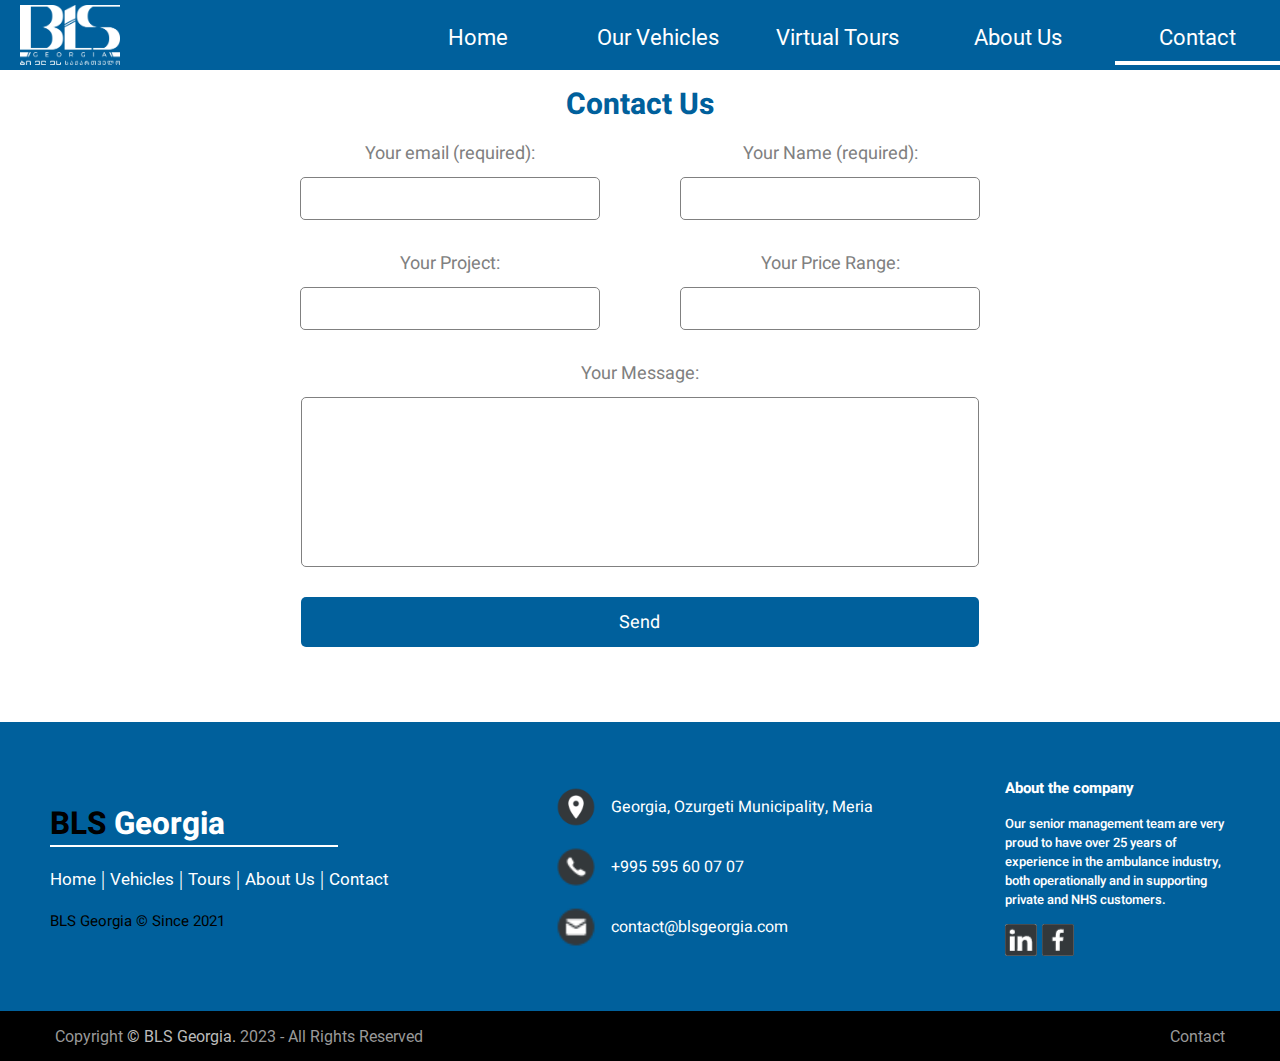
<file: contact.html>
<!DOCTYPE html>
<html lang="en">
<head>
    <meta charset="UTF-8">
    <meta name="viewport" content="width=device-width, initial-scale=1.0">
    <link rel="stylesheet" href="font_css/font.css">
    <link rel="stylesheet" href="css/globalStyles.css">
    <link rel="stylesheet" href="css/contact-us.css">
    <link rel="icon" type="image/x-icon" href="GlobalImages/BLS_Frame_Logoframeframe.jpg">
    <title>Contact Us - BLS Georgia</title>
</head>
<body>
    <div class="wrapper">
        <header class="global-header">
            <div class="global-header-content">  
                <a href="index.html" class="global-header-content-logo">
                    <img id="logo" src="GlobalImages/BLS_Frame_Logo_White.png" alt="CompanyLogo"> 
                </a>
                <div class="global-header-content-nav">
                    <nav>
                        <ul id="navList">
                            <li class="header-list">
                                <a href="index.html">
                                    Home
                                </a>
                            </li>
                            <li class="header-list">
                                <a href="our-vehicles.html">
                                    Our Vehicles
                                </a>
                            </li>
                            <li class="header-list">
                                <a href="virtual-tours.html">
                                    Virtual Tours
                                </a>
                            </li>
                            <li class="header-list">
                                <a href="about-us.html">
                                    About Us
                                </a>
                            </li>
                            <li class="header-list"> 
                                <a href="contact.html">
                                    Contact
                                </a>
                            </li>
                        </ul>
                    </nav>
                </div>
                <div class="global-header-burger-bars">
                    <div class="global-header-burger">
                        <span class="bar"></span>
                        <span class="bar"></span>
                        <span class="bar"></span>
                    </div>
                </div>
                <div class="global-header-burger-nav">
                    <div class="global-header-burger-nav-content">
                        <a href="index.html" class="burger-nav-links">
                            Home
                        </a>
                        <a href="our-vehicles.html" class="burger-nav-links">
                            Our Vehicles
                        </a>
                        <a href="virtual-tours.html" class="burger-nav-links">
                            Virtual Tours
                        </a>
                        <a href="about-us.html" class="burger-nav-links">
                            About Us
                        </a>
                        <a href="contact.html" class="burger-nav-links">
                            Contact
                        </a>
                    </div>
                </div>
            </div>
        </header>
        <section class="contact-us">
            <div class="contact-us-title">
                <h2>Contact Us</h2>
            </div>
            <form  novalidate class="contact-us-box" action="https://formspree.io/f/xleybgjb" method="post" id="form">
                <div class="contact-us-box-info">
                    <label for="email" id="emailLabel">
                        Your email (required):
                    </label>
                    <div class="input-element">
                        <input type="email" name="email" id="email">
                    </div>
                </div>
                <div class="contact-us-box-info">
                    <label for="name" id="nameLabel">
                        Your Name (required):
                    </label>
                    <div class="input-element">
                        <input name="name" id="name"></input>
                    </div>
                </div>
                <div class="contact-us-box-info">
                    <label for="project">
                        Your Project:
                    </label>
                    <div class="input-element">
                        <input name="project" id="project"></input>
                    </div>
                </div>
                <div class="contact-us-box-info">
                    <label for="price">
                        Your Price Range:
                    </label>
                    <div class="input-element">
                        <input name="price" id="price"></input>
                    </div>
                </div>
                <div class="textarea-box">
                    <label for="message">
                        Your Message:
                    </label>
                    <div class="textarea-element">
                        <textarea name="message" id="message"></textarea>
                    </div>
                </div>
                <div class="submit-button">
                    <button type="submit">Send</button>
                </div>
            </form>
        </section>
    </div>
    <footer class="global-footer"> 
        <div class="global-footer-content">
            <div class="global-footer-content-upper-side">
                <div class="upper-side-content">
                    <div class="upper-side-left-side">
                        <div class="upper-side-left-side-content">
                            <div class="upper-side-logo-text">
                                <h2>
                                    BLS <span>Georgia</span>
                                </h2>
                            </div>
                            <div class="upper-side-left-side-list">
                                <ul>
                                    <li>
                                        <a href="index.html">
                                            Home
                                        </a>
                                    </li>
                                    <li>
                                        <a href="our-vehicles.html">
                                            Vehicles
                                        </a>
                                    </li>
                                    <li>
                                        <a href="virtual-tours.html">
                                            Tours
                                        </a>
                                    </li>
                                    <li>
                                        <a href="about-us.html">
                                            About Us
                                        </a>
                                    </li>
                                    <li>
                                        <a href="contact.html">
                                            Contact
                                        </a>
                                    </li>
                                </ul>
                            </div>
                            <div class="upper-side-left-side-company">
                                <p>
                                    BLS Georgia &copy Since 2021
                                </p>
                            </div>
                        </div>
                    </div>
                    <div class="upper-side-center">
                        <div class="upper-side-center-content">
                            <div class="upper-side-center-list">
                                <div class="upper-side-center-list-img">
                                    <img src="GlobalImages/icons8-location-50.png" alt="location png">
                                </div>
                                <div class="upper-side-center-list-content">
                                    <a href="https://goo.gl/maps/ozHvGYY6ZRe63yau6" target="_blank">
                                        Georgia, Ozurgeti Municipality, Meria
                                    </a>
                                </div>
                            </div>
                            <div class="upper-side-center-list">
                                <div class="upper-side-center-list-img">
                                    <img src="GlobalImages/icons8-phone-30.png" alt="telephone png">
                                </div>
                                <div class="upper-side-center-list-content">
                                    <a href="callto:+99555555555">
                                        +995 595 60 07 07
                                    </a>
                                </div>
                            </div>
                            <div class="upper-side-center-list">
                                <div class="upper-side-center-list-img">
                                    <img src="GlobalImages/icons8-mail-24.png" alt="envelope png">
                                </div>
                                <div class="upper-side-center-list-content">
                                    <a href="mailto:contact@blsgeorgia.com">
                                        contact@blsgeorgia.com
                                    </a>
                                </div>
                            </div>
                        </div>
                    </div>
                    <div class="upper-side-right">
                        <div class="upper-side-right-content">
                            <div class="upper-side-right-title">
                                About the company
                            </div>
                            <div class="upper-side-right-paragraph">
                                <p>
                                    Our senior management team are very proud to have over 25 years of experience in the ambulance industry, both operationally and in supporting private and NHS customers.                             
                                </p>
                            </div>
                            <div class="upper-side-right-contact">
                                <ul>
                                    <li>
                                        <a  target="_blank">
                                            <div class="img-box">
                                                <img src="GlobalImages/black-linkedin-logo-15915.png" alt="black linkedin">
                                            </div>
                                        </a>    
                                    </li>
                                    <li>
                                        <a  target="_blank">
                                            <div class="img-box">
                                                <img src="GlobalImages/facebook-5213.png" alt="black facebook">
                                            </div>
                                        </a>
                                    </li>
                                </ul>
                            </div>
                        </div>
                    </div>   
                </div>
            </div>
            <div class="global-footer-content-bottom-side">
                <div class="bottom-side-content">
                    <div class="bottom-side-left-side">
                        <p>
                            Copyright <a href="contact.html" class="footer-link"><span class="footer-link">&copy; BLS Georgia.</span> </a> 2023 - All Rights Reserved
                        </p>
                    </div>
                    <div class="bottom-side-right-side">
                        <ul>
                            <li>
                                <a href="contact.html" class="footer-link">
                                    Contact
                                </a>
                            </li>
                        </ul>
                    </div>
                </div>
            </div>
        </div>
    </footer>
    <script src="js/header.js"></script>
    <script src="js/contact.js"></script>
</body>
</html>
</file>
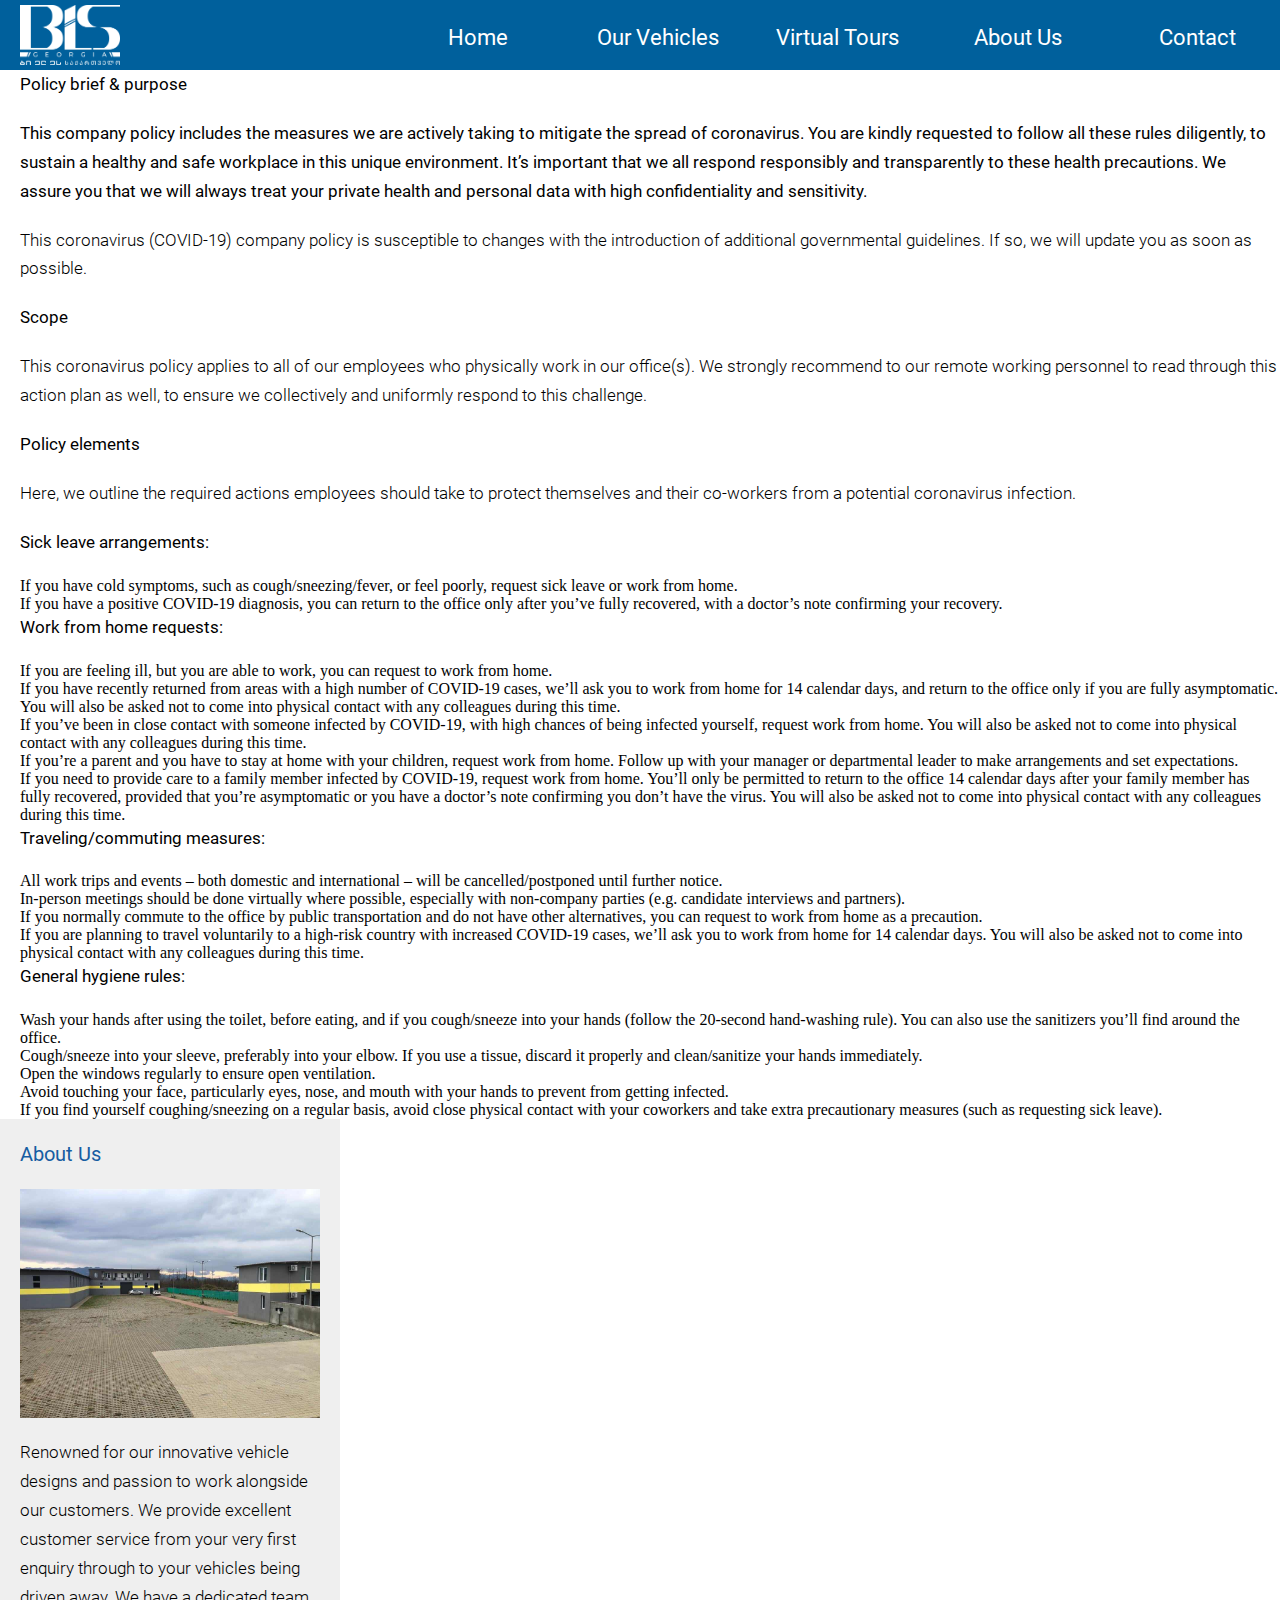
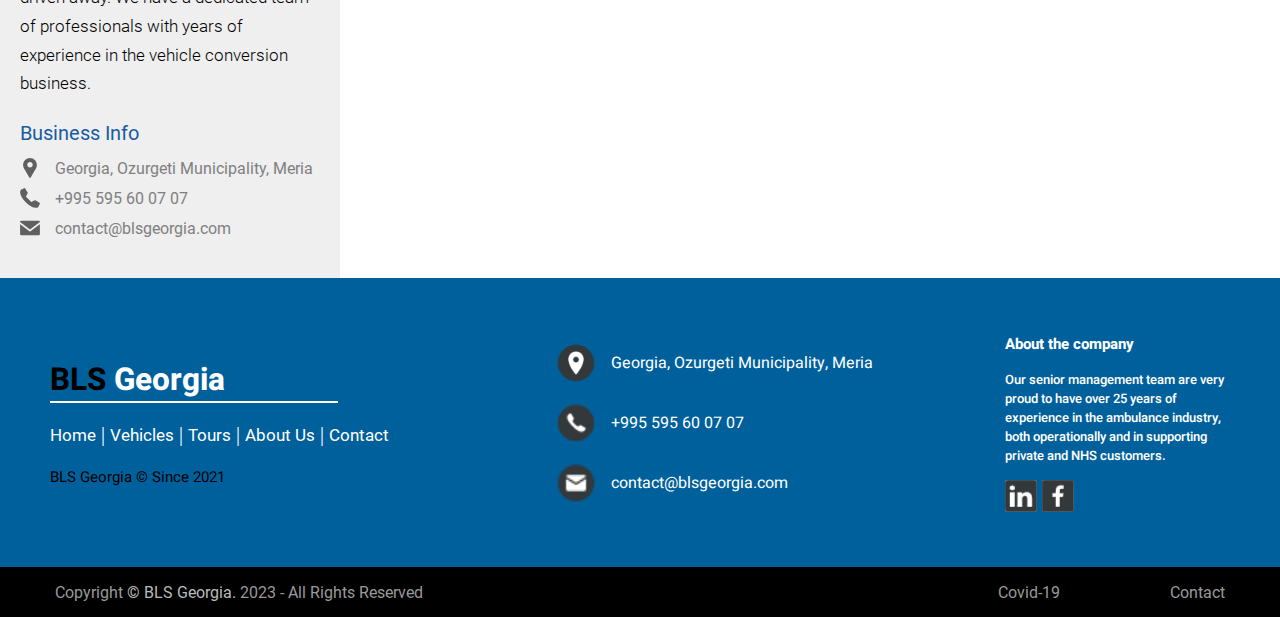
<file: covid-19.html>
<!DOCTYPE html>
<html lang="en">
<head>
    <meta charset="UTF-8">
    <meta name="viewport" content="width=device-width, initial-scale=1.0">
    <link rel="stylesheet" href="css/globalStyles.css">
    <link rel="stylesheet" href="font_css/font.css">
    <link rel="icon" type="image/x-icon" href="GlobalImages/BLS_Frame_Logoframeframe.jpg">
    <title>Covid 19 Policy - BLS Georgia</title>
</head>
<body>
    <div class="wrapper">
        <header class="global-header">
            <div class="global-header-content">  
                <a href="index.html" class="global-header-content-logo">
                    <img id="logo" src="GlobalImages/BLS_Frame_Logo_White.png" alt="CompanyLogo"> 
                </a>
                <div class="global-header-content-nav">
                    <nav>
                        <ul id="navList">
                            <li class="header-list">
                                <a href="index.html">
                                    Home
                                </a>
                            </li>
                            <li class="header-list">
                                <a href="our-vehicles.html">
                                    Our Vehicles
                                </a>
                            </li>
                            <li class="header-list">
                                <a href="virtual-tours.html">
                                    Virtual Tours
                                </a>
                            </li>
                            <li class="header-list">
                                <a href="about-us.html">
                                    About Us
                                </a>
                            </li>
                            <li class="header-list"> 
                                <a href="contact.html">
                                    Contact
                                </a>
                            </li>
                        </ul>
                    </nav>
                </div>
                <div class="global-header-burger-bars">
                    <div class="global-header-burger">
                        <span class="bar"></span>
                        <span class="bar"></span>
                        <span class="bar"></span>
                    </div>
                </div>
                <div class="global-header-burger-nav">
                    <div class="global-header-burger-nav-content">
                        <a href="index.html" class="burger-nav-links">
                            Home
                        </a>
                        <a href="our-vehicles.html" class="burger-nav-links">
                            Our Vehicles
                        </a>
                        <a href="virtual-tours.html" class="burger-nav-links">
                            Virtual Tours
                        </a>
                        <a href="about-us.html" class="burger-nav-links">
                            About Us
                        </a>
                        <a href="contact.html" class="burger-nav-links">
                            Contact
                        </a>
                    </div>
                </div>
            </div>
        </header>
        <section class="global-transport">
            <div class="global-transport-content">
                <div class="global-transport-content-left">
                    <div class="page-title">
                        <h2>Covid 19 Company Policy</h2>
                    </div>
                    <div class="global-paragraphs">
                        <div class="global-transport-paragraph">
                            <p><b class="global-bold-text">Policy brief & purpose</b></p>
                        </div>
                        <div class="global-transport-paragraph">
                            <p><b class="global-bold-text">This company policy includes the measures we are actively taking to mitigate the spread of coronavirus. You are kindly requested to follow all these rules diligently, to sustain a healthy and safe workplace in this unique environment. It’s important that we all respond responsibly and transparently to these health precautions. We assure you that we will always treat your private health and personal data with high confidentiality and sensitivity.</b></p>
                        </div>
                        <div class="global-transport-paragraph">
                            <p>This coronavirus (COVID-19) company policy is susceptible to changes with the introduction of additional governmental guidelines. If so, we will update you as soon as possible.</p>
                        </div>
                        <div class="global-transport-paragraph">
                            <p><b class="global-bold-text">Scope</b></p>
                        </div>
                        <div class="global-transport-paragraph">
                            <p>This coronavirus policy applies to all of our employees who physically work in our office(s). We strongly recommend to our remote working personnel to read through this action plan as well, to ensure we collectively and uniformly respond to this challenge.</p>
                        </div>
                        <div class="global-transport-paragraph">
                            <p><b class="global-bold-text">Policy elements</b></p>
                        </div>
                        <div class="global-transport-paragraph">
                            <p>Here, we outline the required actions employees should take to protect themselves and their co-workers from a potential coronavirus infection.</p>
                        </div>
                        <div class="global-transport-paragraph">
                            <p><b class="global-bold-text">Sick leave arrangements:</b></p>
                        </div>
                    </div>
                    <div class="global-ambulance-ul-box">
                        <ul class="global-ambulance-ul">
                            <li>If you have cold symptoms, such as cough/sneezing/fever, or feel poorly, request sick leave or work from home.</li>
                            <li>If you have a positive COVID-19 diagnosis, you can return to the office only after you’ve fully recovered, with a doctor’s note confirming your recovery.</li>
                        </ul>
                    </div>
                    <div class="global-transport-paragraph">
                        <p><b class="global-bold-text">Work from home requests:</b></p>
                    </div>
                    <div class="global-ambulance-ul-box">
                        <ul class="global-ambulance-ul">
                            <li>If you are feeling ill, but you are able to work, you can request to work from home.</li>
                            <li>If you have recently returned from areas with a high number of COVID-19 cases, we’ll ask you to work from home for 14 calendar days, and return to the office only if you are fully asymptomatic. You will also be asked not to come into physical contact with any colleagues during this time.</li>
                            <li>If you’ve been in close contact with someone infected by COVID-19, with high chances of being infected yourself, request work from home. You will also be asked not to come into physical contact with any colleagues during this time.</li>
                            <li>If you’re a parent and you have to stay at home with your children, request work from home. Follow up with your manager or departmental leader to make arrangements and set expectations.</li>
                            <li>If you need to provide care to a family member infected by COVID-19, request work from home. You’ll only be permitted to return to the office 14 calendar days after your family member has fully recovered, provided that you’re asymptomatic or you have a doctor’s note confirming you don’t have the virus. You will also be asked not to come into physical contact with any colleagues during this time.</li>
                        </ul>
                    </div>
                    <div class="global-transport-paragraph">
                        <p><b class="global-bold-text">Traveling/commuting measures:</b></p>
                    </div>
                    <div class="global-ambulance-ul-box">
                        <ul class="global-ambulance-ul">
                            <li>All work trips and events – both domestic and international – will be cancelled/postponed until further notice.</li>
                            <li>In-person meetings should be done virtually where possible, especially with non-company parties (e.g. candidate interviews and partners).</li>
                            <li>If you normally commute to the office by public transportation and do not have other alternatives, you can request to work from home as a precaution.</li>
                            <li>If you are planning to travel voluntarily to a high-risk country with increased COVID-19 cases, we’ll ask you to work from home for 14 calendar days. You will also be asked not to come into physical contact with any colleagues during this time.</li>
                        </ul>
                    </div>
                    <div class="global-transport-paragraph">
                        <p><b class="global-bold-text">General hygiene rules:</b></p>
                    </div>
                    <div class="global-ambulance-ul-box">
                        <ul class="global-ambulance-ul">
                            <li>Wash your hands after using the toilet, before eating, and if you cough/sneeze into your hands (follow the 20-second hand-washing rule). You can also use the sanitizers you’ll find around the office.</li>
                            <li>Cough/sneeze into your sleeve, preferably into your elbow. If you use a tissue, discard it properly and clean/sanitize your hands immediately.</li>
                            <li>Open the windows regularly to ensure open ventilation.</li>
                            <li>Avoid touching your face, particularly eyes, nose, and mouth with your hands to prevent from getting infected.</li>
                            <li>If you find yourself coughing/sneezing on a regular basis, avoid close physical contact with your coworkers and take extra precautionary measures (such as requesting sick leave).</li>
                        </ul>
                    </div>
                </div>
                <div class="global-about-us">
                    <div class="global-about-us-content">
                        <div class="global-about-us-text">
                            <div class="global-about-us-title">
                                <h3>About Us</h3>
                            </div>
                            <div class="logo-image-container">
                                <img src="GlobalImages\about-us-factory.jpg" alt="factory">
                            </div>
                            <div class="global-about-us-paragraph">
                                <p>Renowned for our innovative vehicle designs and passion to work alongside our customers. We provide excellent customer service from your very first enquiry through to your vehicles being driven away. We have a dedicated team of professionals with years of experience in the vehicle conversion business.</p>
                            </div>
                        </div>
                        <div class="business-info-container">
                            <div class="global-about-us-title">
                                <h3>Business Info</h3>
                            </div>
                            <div class="global-about-us-info">
                                <div class="contact-information">
                                    <div class="address-pin">
                                        <img src="AboutUsImages/location-pin.svg" alt="location-pin">
                                    </div>
                                    <div class="contact-link">
                                        <a href="https://goo.gl/maps/ozHvGYY6ZRe63yau6" target="_blank"><p>Georgia, Ozurgeti Municipality, Meria</p></a>
                                    </div>
                                </div>
                                <div class="contact-information">
                                    <div class="address-pin">
                                        <img src="AboutUsImages/phone.svg" alt="phone">
                                    </div>
                                    <div class="contact-link">
                                        <a href="callto:+995 595 60 07 07">+995 595 60 07 07</a>
                                    </div>
                                </div>
                                <div class="contact-information">
                                    <div class="address-pin">
                                        <img src="AboutUsImages/mail.svg" alt="mail">
                                    </div>
                                    <div class="contact-link">
                                        <a href="mailto:contact@blsgeorgia.com">contact@blsgeorgia.com</a>
                                    </div>
                                </div>
                            </div>
                        </div>
                    </div>
                </div>
            </div>
        </section>
        <footer class="global-footer"> 
            <div class="global-footer-content">
                <div class="global-footer-content-upper-side">
                    <div class="upper-side-content">
                        <div class="upper-side-left-side">
                            <div class="upper-side-left-side-content">
                                <div class="upper-side-logo-text">
                                    <h2>
                                        BLS <span>Georgia</span>
                                    </h2>
                                </div>
                                <div class="upper-side-left-side-list">
                                    <ul>
                                        <li>
                                            <a href="index.html">
                                                Home
                                            </a>
                                        </li>
                                        <li>
                                            <a href="our-vehicles.html">
                                                Vehicles
                                            </a>
                                        </li>
                                        <li>
                                            <a href="virtual-tours.html">
                                                Tours
                                            </a>
                                        </li>
                                        <li>
                                            <a href="about-us.html">
                                                About Us
                                            </a>
                                        </li>
                                        <li>
                                            <a href="contact.html">
                                                Contact
                                            </a>
                                        </li>
                                    </ul>
                                </div>
                                <div class="upper-side-left-side-company">
                                    <p>
                                        BLS Georgia &copy Since 2021
                                    </p>
                                </div>
                            </div>
                        </div>
                        <div class="upper-side-center">
                            <div class="upper-side-center-content">
                                <div class="upper-side-center-list">
                                    <div class="upper-side-center-list-img">
                                        <img src="GlobalImages/icons8-location-50.png" alt="location png">
                                    </div>
                                    <div class="upper-side-center-list-content">
                                        <a href="https://goo.gl/maps/ozHvGYY6ZRe63yau6" target="_blank">
                                            Georgia, Ozurgeti Municipality, Meria
                                        </a>
                                    </div>
                                </div>
                                <div class="upper-side-center-list">
                                    <div class="upper-side-center-list-img">
                                        <img src="GlobalImages/icons8-phone-30.png" alt="telephone png">
                                    </div>
                                    <div class="upper-side-center-list-content">
                                        <a href="callto:+99555555555">
                                            +995 595 60 07 07
                                        </a>
                                    </div>
                                </div>
                                <div class="upper-side-center-list">
                                    <div class="upper-side-center-list-img">
                                        <img src="GlobalImages/icons8-mail-24.png" alt="envelope png">
                                    </div>
                                    <div class="upper-side-center-list-content">
                                        <a href="mailto:contact@blsgeorgia.com">
                                            contact@blsgeorgia.com
                                        </a>
                                    </div>
                                </div>
                            </div>
                        </div>
                        <div class="upper-side-right">
                            <div class="upper-side-right-content">
                                <div class="upper-side-right-title">
                                    About the company
                                </div>
                                <div class="upper-side-right-paragraph">
                                    <p>
                                        Our senior management team are very proud to have over 25 years of experience in the ambulance industry, both operationally and in supporting private and NHS customers.                             
                                    </p>
                                </div>
                                <div class="upper-side-right-contact">
                                    <ul>
                                        <li>
                                            <a  target="_blank">
                                                <div class="img-box">
                                                    <img src="GlobalImages/black-linkedin-logo-15915.png" alt="black linkedin">
                                                </div>
                                            </a>    
                                        </li>
                                        <li>
                                            <a  target="_blank">
                                                <div class="img-box">
                                                    <img src="GlobalImages/facebook-5213.png" alt="black facebook">
                                                </div>
                                            </a>
                                        </li>
                                    </ul>
                                </div>
                            </div>
                        </div>   
                    </div>
                </div>
                <div class="global-footer-content-bottom-side">
                    <div class="bottom-side-content">
                        <div class="bottom-side-left-side">
                            <p>
                                Copyright <a href="contact.html" class="footer-link"><span class="footer-link">&copy; BLS Georgia.</span> </a> 2023 - All Rights Reserved
                            </p>
                        </div>
                        <div class="bottom-side-right-side">
                            <ul>
                                <li>
                                    <a href="covid-19.html" class="footer-link" target="_blank">
                                        Covid-19
                                    </a>
                                </li>
                                
                                        
                                    </a>
                                </li>
                                <li>
                                    <a  class="footer-link" target="_blank"> 
                                        
                                    </a>
                                </li>
                                <li>
                                    <a href="contact.html" class="footer-link" target="_blank">
                                        Contact
                                    </a>
                                </li>
                            </ul>
                        </div>
                    </div>
                </div>
            </div>
        </footer>
    </div>
    <script src="js/header.js"></script>
</body>
</html>
</file>
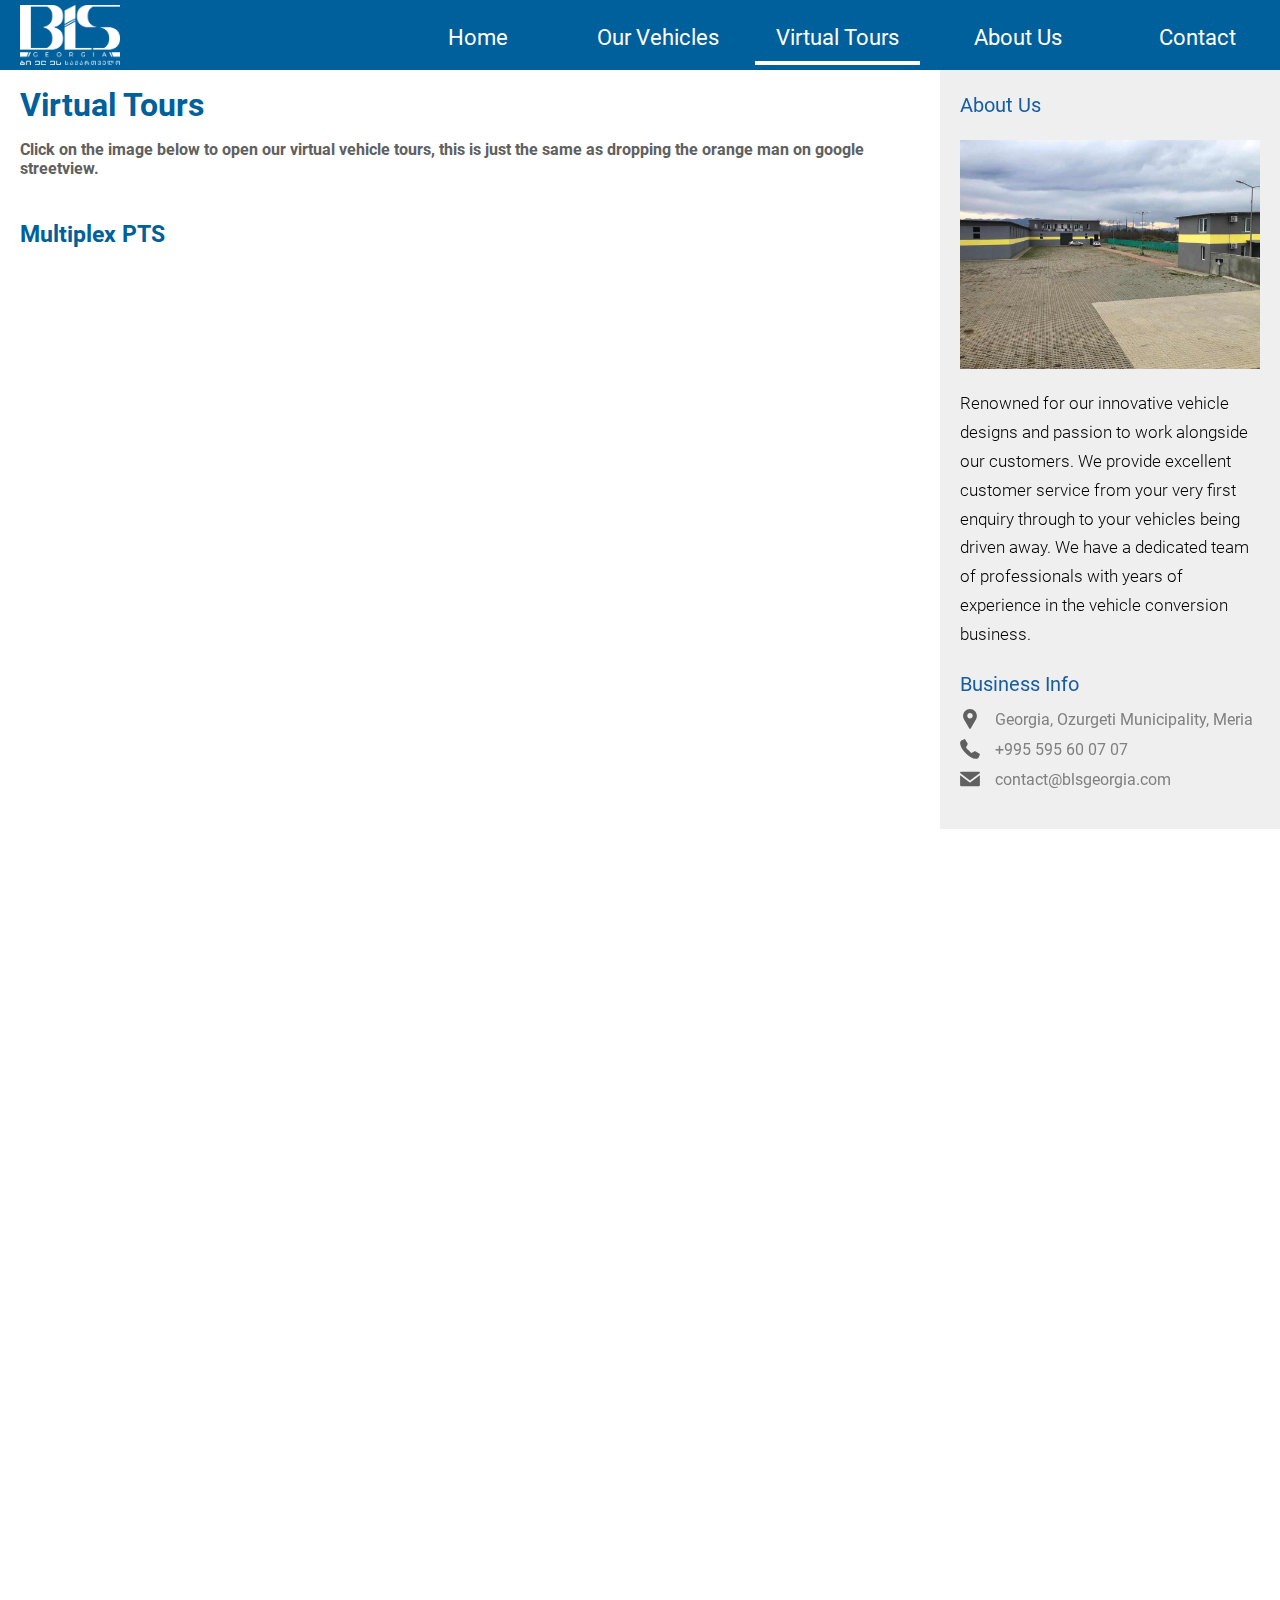
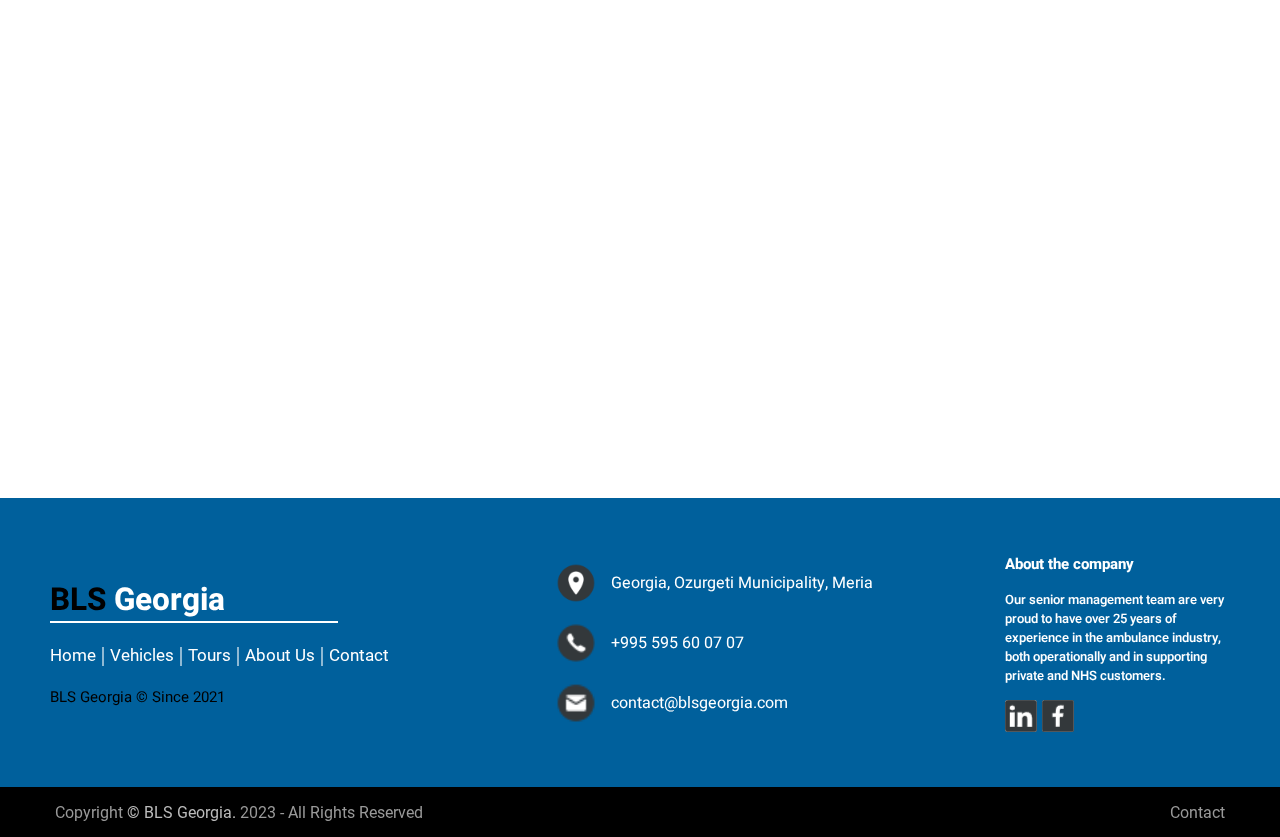
<file: virtual-tours.html>
<!DOCTYPE html>
<html lang="en">
<head>
    <meta charset="UTF-8">
    <meta name="viewport" content="width=device-width, initial-scale=1.0">
    <link rel="stylesheet" href="font_css/font.css">
    <link rel="stylesheet" href="css/globalStyles.css">
    <link rel="stylesheet" href="css/virtual-tours.css">
    <link rel="icon" type="image/x-icon" href="GlobalImages/BLS_Frame_Logoframeframe.jpg">
    <title>Virtual Tours - BLS Georgia</title>
</head>
<body>
    <body>
        <div class="wrapper">
            <header class="global-header">
                <div class="global-header-content">  
                    <a href="index.html" class="global-header-content-logo">
                        <img id="logo" src="GlobalImages/BLS_Frame_Logo_White.png" alt="CompanyLogo"> 
                    </a>
                    <div class="global-header-content-nav">
                        <nav>
                            <ul id="navList">
                                <li class="header-list">
                                    <a href="index.html">
                                        Home
                                    </a>
                                </li>
                                <li class="header-list">
                                    <a href="our-vehicles.html">
                                        Our Vehicles
                                    </a>
                                </li>
                                <li class="header-list">
                                    <a href="virtual-tours.html">
                                        Virtual Tours
                                    </a>
                                </li>
                                <li class="header-list">
                                    <a href="about-us.html">
                                        About Us
                                    </a>
                                </li>
                                <li class="header-list"> 
                                    <a href="contact.html">
                                        Contact
                                    </a>
                                </li>
                            </ul>
                        </nav>
                    </div>
                    <div class="global-header-burger-bars">
                        <div class="global-header-burger">
                            <span class="bar"></span>
                            <span class="bar"></span>
                            <span class="bar"></span>
                        </div>
                    </div>
                    <div class="global-header-burger-nav">
                        <div class="global-header-burger-nav-content">
                            <a href="index.html" class="burger-nav-links">
                                Home
                            </a>
                            <a href="our-vehicles.html" class="burger-nav-links">
                                Our Vehicles
                            </a>
                            <a href="virtual-tours.html" class="burger-nav-links">
                                Virtual Tours
                            </a>
                            <a href="about-us.html" class="burger-nav-links">
                                About Us
                            </a>
                            <a href="contact.html" class="burger-nav-links">
                                Contact
                            </a>
                        </div>
                    </div>
                </div>
            </header>
            <section class="virtual-tours">
                <div class="virtual-tours-content">
                    <div class="virtual-tours-content-left">
                        <div class="page-title">
                            <h1>Virtual Tours</h1>
                        </div>
                        <div class="global-transport-paragraph-title">
                            <p>Click on the image below to open our virtual vehicle tours, this is just the same as dropping the orange man on google streetview.</p>
                        </div>
                        <div class="iframe-container">
                            <a href="our-vehicles.html?title=Multiplex" class="car-title"><h3>Multiplex PTS</h3></a>
                            <div class="car-iframe-image-box">
                                <iframe src="https://my.matterport.com/show/?m=QYZjwkq1Nca"  frameborder="0"></iframe>
                            </div>
                        </div>
                        <div class="iframe-container">
                            <div class="car-title">
                                <h3 style="text-decoration: none; cursor: default;">Flexipoint Ambulance</h3>
                            </div>
                            
                            <div class="car-iframe-image-box">
                                <iframe loading="lazy" src="https://my.matterport.com/show/?m=UKS6TijsK2d"  frameborder="0" allowfullscreen="allowfullscreen"></iframe>
                            </div>
                        </div>
                        <div class="iframe-container">
                                <a href="our-vehicles.html?title=Secure" class="car-title"><h3>Secure Transport Vehicle</h3></a>
                            <div class="car-iframe-image-box">
                                <iframe loading="lazy" src="https://my.matterport.com/show/?m=RypuzfDANUY"  frameborder="0" allowfullscreen="allowfullscreen"></iframe>
                            </div>
                        </div>
                    </div>
                    <div class="global-about-us">
                        <div class="global-about-us-content">
                            <div class="global-about-us-text">
                                <div class="global-about-us-title">
                                    <h3>About Us</h3>
                                </div>
                                <div class="logo-image-container">
                                    <img src="GlobalImages\about-us-factory.jpg" alt="factory">
                                </div>
                                <div class="global-about-us-paragraph">
                                    <p>Renowned for our innovative vehicle designs and passion to work alongside our customers. We provide excellent customer service from your very first enquiry through to your vehicles being driven away. We have a dedicated team of professionals with years of experience in the vehicle conversion business.</p>
                                </div>
                            </div>
                            <div class="business-info-container">
                                <div class="global-about-us-title">
                                    <h3>Business Info</h3>
                                </div>
                                <div class="global-about-us-info">
                                    <div class="contact-information">
                                        <div class="address-pin">
                                            <img src="AboutUsImages/location-pin.svg" alt="location-pin">
                                        </div>
                                        <div class="contact-link">
                                            <a href="https://goo.gl/maps/ozHvGYY6ZRe63yau6" target="_blank"><p> Georgia, Ozurgeti Municipality, Meria </p> </a> </a>
                                        </div>
                                    </div>
                                    <div class="contact-information">
                                        <div class="address-pin">
                                            <img src="AboutUsImages/phone.svg" alt="phone">
                                        </div>
                                         <div class="contact-link">
                                                <a href="callto:+995 595 60 07 07">+995 595 60 07 07</a>
                                        </div>
                                    </div>
                                    <div class="contact-information">
                                        <div class="address-pin">
                                              <img src="AboutUsImages/mail.svg" alt="mail">
                                        </div>
                                        <div class="contact-link">
                                            <a href="mailto:contact@blsgeorgia.com">contact@blsgeorgia.com</a>
                                        </div>
                                    </div>
                                </div>
                            </div>
                        </div>
                    </div>
                </div>
            </section>
        </div>
        <footer class="global-footer"> 
            <div class="global-footer-content">
                <div class="global-footer-content-upper-side">
                    <div class="upper-side-content">
                        <div class="upper-side-left-side">
                            <div class="upper-side-left-side-content">
                                <div class="upper-side-logo-text">
                                    <h2>
                                        BLS <span>Georgia</span>
                                    </h2>
                                </div>
                                <div class="upper-side-left-side-list">
                                    <ul>
                                        <li>
                                            <a href="index.html">
                                                Home
                                            </a>
                                        </li>
                                        <li>
                                            <a href="our-vehicles.html">
                                                Vehicles
                                            </a>
                                        </li>
                                        <li>
                                            <a href="virtual-tours.html">
                                                Tours
                                            </a>
                                        </li>
                                        <li>
                                            <a href="about-us.html">
                                                About Us
                                            </a>
                                        </li>
                                        <li>
                                            <a href="contact.html">
                                                Contact
                                            </a>
                                        </li>
                                    </ul>
                                </div>
                                <div class="upper-side-left-side-company">
                                    <p>
                                        BLS Georgia &copy Since 2021
                                    </p>
                                </div>
                            </div>
                        </div>
                        <div class="upper-side-center">
                            <div class="upper-side-center-content">
                                <div class="upper-side-center-list">
                                    <div class="upper-side-center-list-img">
                                        <img src="GlobalImages/icons8-location-50.png" alt="location png">
                                    </div>
                                    <div class="upper-side-center-list-content">
                                        <a href="https://goo.gl/maps/ozHvGYY6ZRe63yau6" target="_blank">
                                            Georgia, Ozurgeti Municipality, Meria
                                        </a>
                                    </div>
                                </div>
                                <div class="upper-side-center-list">
                                    <div class="upper-side-center-list-img">
                                        <img src="GlobalImages/icons8-phone-30.png" alt="telephone png">
                                    </div>
                                    <div class="upper-side-center-list-content">
                                        <a href="callto:+99555555555">
                                            +995 595 60 07 07
                                        </a>
                                    </div>
                                </div>
                                <div class="upper-side-center-list">
                                    <div class="upper-side-center-list-img">
                                        <img src="GlobalImages/icons8-mail-24.png" alt="envelope png">
                                    </div>
                                    <div class="upper-side-center-list-content">
                                        <a href="mailto:contact@blsgeorgia.com">
                                            contact@blsgeorgia.com
                                        </a>
                                    </div>
                                </div>
                            </div>
                        </div>
                        <div class="upper-side-right">
                            <div class="upper-side-right-content">
                                <div class="upper-side-right-title">
                                    About the company
                                </div>
                                <div class="upper-side-right-paragraph">
                                    <p>
                                        Our senior management team are very proud to have over 25 years of experience in the ambulance industry, both operationally and in supporting private and NHS customers.                             
                                    </p>
                                </div>
                                <div class="upper-side-right-contact">
                                    <ul>
                                        <li>
                                            <a target="_blank">
                                                <div class="img-box">
                                                    <img src="GlobalImages/black-linkedin-logo-15915.png" alt="black linkedin">
                                                </div>
                                            </a>    
                                        </li>
                                        <li>
                                            <a  target="_blank">
                                                <div class="img-box">
                                                    <img src="GlobalImages/facebook-5213.png" alt="black facebook">
                                                </div>
                                            </a>
                                        </li>
                                    </ul>
                                </div>
                            </div>
                        </div>   
                    </div>
                </div>
                <div class="global-footer-content-bottom-side">
                    <div class="bottom-side-content">
                        <div class="bottom-side-left-side">
                            <p>
                                Copyright <a href="contact.html" class="footer-link"><span class="footer-link">&copy; BLS Georgia.</span> </a> 2023 - All Rights Reserved
                            </p>
                        </div>
                        <div class="bottom-side-right-side">
                            <ul>
                                
                                <li>
                                    <a href="contact.html" class="footer-link" target="_blank"T>
                                        Contact
                                    </a>
                                </li>
                            </ul>
                        </div>
                    </div>
                </div>
            </div>
        </footer>
    </body>
    <script src="js/header.js"></script>
    <script src="js/virtual-tours.js"></script>
</html>
</file>
<file: font_css/font.css>
/* ---------------------------------------------------------------------------------------------------------------------------------------------------------- */
/* ROBOTO FONT */
/* ---------------------------------------------------------------------------------------------------------------------------------------------------------- */
@font-face {
    font-family: 'Roboto';
    src: url(../font/RobotoFont/Roboto-Thin.ttf);
    font-weight: 100;
}
@font-face {
    font-family: 'Roboto';
    src: url(../font/RobotoFont/Roboto-Light.ttf);
    font-weight: 300;
}
@font-face {
    font-family: 'Roboto';
    src: url(../font/RobotoFont/Roboto-Regular.ttf);
    font-weight: 400;
}
@font-face {
    font-family: 'Roboto';
    src: url(../font/RobotoFont/Roboto-Medium.ttf);
    font-weight: 500;
}
@font-face {
    font-family: 'Roboto';
    src: url(../font/RobotoFont/Roboto-Bold.ttf);
    font-weight: 700;
}
@font-face {
    font-family: 'Roboto';
    src: url(../font/RobotoFont/Roboto-Black.ttf);
    font-weight: 900;
}
/* ---------------------------------------------------------------------------------------------------------------------------------------------------------- */
/* HEEBO FONT */
/* ---------------------------------------------------------------------------------------------------------------------------------------------------------- */
@font-face {
    font-family: 'Heebo';
    src: url(../font/HeeboFont/Heebo-Thin.ttf);
    font-weight: 100;
}
@font-face {
    font-family: 'Heebo';
    src: url(../font/HeeboFont/Heebo-ExtraLight.ttf);
    font-weight: 200;
}
@font-face {
    font-family: 'Heebo';
    src: url(../font/HeeboFont/Heebo-Light.ttf);
    font-weight: 300;
}
@font-face {
    font-family: 'Heebo';
    src: url(../font/HeeboFont/Heebo-Regular.ttf);
    font-weight: 400;
}
@font-face {
    font-family: 'Heebo';
    src: url(../font/HeeboFont/Heebo-Medium.ttf);
    font-weight: 500;
}
@font-face {
    font-family: 'Heebo';
    src: url(../font/HeeboFont/Heebo-SemiBold.ttf);
    font-weight: 600;
}
@font-face {
    font-family: 'Heebo';
    src: url(../font/HeeboFont/Heebo-Bold.ttf);
    font-weight: 700;
}
@font-face {
    font-family: 'Heebo';
    src: url(../font/HeeboFont/Heebo-ExtraBold.ttf);
    font-weight: 800;
}
@font-face {
    font-family: 'Heebo';
    src: url(../font/HeeboFont/Heebo-Black.ttf);
    font-weight: 900;
}
</file>
<file: css/globalStyles.css>
*{
    padding: 0;
    margin: 0;
    box-sizing: border-box;
}
a{
    text-decoration: none;
    color: inherit;
}
ul{
    list-style: none;
}
.wrapper{
    min-height: 100vh;
}
/* GLOBAL FOOTER */
.global-footer{
    background-color: #00609c;
    width: 100%;
}
.global-footer-content{
    display: grid;
    grid-template-rows: minmax(200px, auto) minmax(50px, auto);
}
.upper-side-content{
    display: flex;
    padding: 55px 50px;
}
.upper-side-logo-text{
    font-family: 'Heebo';
    font-size: 21px;
    color: black;
}
.upper-side-logo-text h2{
    position: relative;
}
.upper-side-logo-text span{
    color: white;
}
.upper-side-logo-text h2::after{
    content: '';
    position: absolute;
    height: 2px;
    width: 85%;
    background-color: white;
    left: 0px;
    bottom: 0px;
}
.upper-side-left-side{
    display: flex;
    align-items: center;
    width: 45%;
}
.upper-side-left-side-content{
    display: flex;
    flex-direction: column;
    gap: 20px;
}
.upper-side-left-side-list ul{
    display: flex;
    color: white;
    justify-content: flex-start;
}
.upper-side-left-side-list li{
    min-width: 40px;
    min-height: 20px;
    display: flex;
    justify-content: flex-end;
    align-items: center;
    font-size: 17px;
}
.upper-side-left-side-list a{
    font-family: 'Roboto';
    font-weight: 400;
    transition: 0.30s;
}
.upper-side-left-side-list a:hover, .upper-side-center-list-content a:hover{
    color: black;
}
.upper-side-left-side-list li:first-child{
    justify-content: flex-start;
}
.upper-side-left-side-list li:first-child::before{
    content: '';
    height: 0%;
    width: 0px;
    padding: 0px;
}
.upper-side-left-side-list li::before{
    content: "|";
    font-weight: 300;
    font-size: 20px;
    left: 0;
    color: #fff;
    padding: 0 5px;
}
.upper-side-left-side-company{
    color: black;
    font-family: 'Heebo';
    font-size: 15px;
}
.upper-side-center{
    display: flex;
    flex-direction: column;
    justify-content: center;
    width: 40%;
}
.upper-side-center-content{
    display: flex;
    flex-direction: column;
    align-items: center;
    justify-items: center;
    gap: 20px;
}
.upper-side-center-list{
    display: flex;
    width: 100%;
    gap: 15px;
}
.upper-side-center-list-img{
    display: flex;
    align-items: center;
}
.upper-side-center-list-img img{
    width: 40px; 
}
.upper-side-center-list-content{
    font-family: 'Heebo';
    color: white;
    display: flex;
    align-items: center;
}
.upper-side-center-list-content a{
    transition: 0.30s;
}
.upper-side-right{
    width: 20%;
}
.upper-side-right-content{
    display: flex;
    flex-direction: column;
    max-width: 300px;
    gap: 15px;
}
.upper-side-right-title{
    font-size: 15px;
    color: white;
    font-family: 'Heebo';
    font-weight: 700;
}
.upper-side-right-contact li{
    height: 32px;
}
.img-box{
    width: 100%;
    background-color: white;
    height: 100%;
    border-radius: 3px;
}
.upper-side-right-paragraph{
    font-size: 13px;
    font-family: 'Heebo';
    font-weight: 500;
    color: white;
}
.upper-side-right-contact ul{
    display: flex;
    gap: 5px;
}
.global-footer-content-bottom-side{
    background-color:black ;
}
.bottom-side-content{
    width: 100%;
    padding: 0 55px;
    color: #999;
    font-family: 'roboto';
    height: 100%;
    font-weight: 400;
    display: grid;
    grid-template-columns: 1fr 1fr;
}
.bottom-side-left-side{
    display: flex;
    height: 100%;
    align-items: center;
}
.footer-link{
    transition: 0.15s;
}
.footer-link:hover{
    color: white;
}
.bottom-side-left-side span{
    color: #bbbbbb;
}
.bottom-side-right-side ul{
    display: flex;
    justify-content: flex-end;
    gap: 30px   ;
    height: 100%;
}
.bottom-side-right-side li{
    height: 100%;
    min-width: 50px;
    display: flex;
    justify-content: center;
    align-items: center;
    text-align: center;    
}
/* Global Button */
.global-section-button{
    min-width: 100px;
    height: 100px;
    justify-content: center;
    align-items: center;
    background: #1e73be;
    color: white;
    text-transform: uppercase;
    font-weight: 400;
    font-family: 'Roboto','Helvetica Neue', Arial, sans-serif;   
}
/* GLOBAL HEADER */
.global-header{
    position: fixed;
    height: 70px;
    width: 100%;
    top: 0;
    background: #00609c;
    z-index:2;
    transition: 0.5s;
}
.global-header-content{
    max-width: 1280px;
    margin: 0 auto;
    display: flex;
    justify-content: space-between;
    height: 100%;
}
.global-header-content-logo{
    display:flex;
    align-items: center;
    justify-content: center;
    width: 100px;
    height: 100%;
    padding: 5px 0px;
}
.global-header-content-logo img{
    width: 100%;
    height: 100%;
}
.global-header-content-nav ul{
    display: grid;
    grid-template-columns: repeat(5, 165px);
    grid-template-rows: 70px;
    align-items: flex-end;
    gap: 15px;
    transition: 0.5s;
}
.header-list{
    font-size: 22px;
    font-family: 'Roboto';
    font-weight: 400;
    color: white;
    position: relative;
    transition: 0.3s;
    height: 55px;
    margin-bottom: 5px;
}
.global-header-content-nav li a{
    width: 100%;
    height: 100%;
    display: flex;
    justify-content: center;
    align-items: center;
}
.global-header-content-nav li:after{
   content: "";
   position: absolute;
   background-color: white;
   height: 4px;
   width: 0%;
   left: 0%;
   bottom: 0px;
   transition: 0.30s;
} 
.global-header-content-nav li:hover::after{
    width: 100%;
}
/* RIGHT SIDE ABOUT US */
.global-about-us-content{ 
    display: flex;
    flex-direction: column;
    gap: 20px;
    background-color: #efefef;
    padding: 20px 20px 40px 20px;
    width: 340px;
}
.global-about-us-text{
    display: grid;
    grid-template-rows: 30px minmax(200px, auto) minmax(70px, auto);
    gap: 20px;
}
.global-about-us-title h3{
    font-family: "Roboto", "Helvetica Neue",Arial,sans-serif;
    color: #175da2;
    font-weight: 400;
    min-height: 30px;
    text-align: left;
    display: flex;
    align-items: center;
    font-size: 20px;
}
.logo-image-container img{
    width: 100%;
    height: 100%;
    object-fit: cover;
}
.global-about-us-paragraph{
    font-family: "Roboto", "Helvetica Neue",Arial,sans-serif;
    font-weight: 300;
    color: black;
    font-size: 17px;
    line-height: 1.7;
}
.contact-information{
    display: flex;
    gap: 15px;
}
.contact-text {
    color: gray;
    font-family: "Roboto", "Helvetica Neue",Arial,sans-serif;
}
.address-pin{
    display: flex;
    align-items: center;
    justify-content: center;
}
.address-pin img{
    width: 20px;
}
.contact-link{
    font-family: "Roboto", "Helvetica Neue",Arial,sans-serif;
    color: gray;
    font-size: 16px;
    display: flex;
    align-items: center;
    transition: 0.15s;
}
.contact-link:hover{
    color: #3399ff;
}
.business-info-container{
    display: flex;
    flex-direction: column;
    gap: 10px   ;
}
.global-about-us-info{
    display: flex;
    flex-direction: column;
    gap: 10px;
}
/* GLOBAL AMBULANCE */
.global-transport-paragraph{
    font-family: "Roboto", "Helvetica Neue",Arial,sans-serif;
    font-weight: 300;
    color: black;
    font-size: 17px;
    line-height: 1.7;
    padding-bottom: 20px;
}
.page-title{
    font-family: "Roboto", "Helvetica Neue",Arial,sans-serif;
    color: #00609c;
    height: 70px;
    display: flex;
    align-items: center;
}
.global-transport-paragraph-title{
    font-family: "Roboto", "Helvetica Neue",Arial,sans-serif;
    color: #606060;
    font-weight: 700;
    padding-bottom: 20px;
}
@media (max-width:1280px) {
    .global-transport-content-left{
        padding-left: 20px;
    }
}
@media (max-width: 970px) {
    .global-transport-content{
        flex-direction: column;
    }
    .global-about-us-content{
        width: 100%;
    }
}
/* Media */
.global-header-burger-bars{
    display: none;
    height: 70px;
    cursor: pointer;
}
.global-header-burger-nav{
    display: none;
    position: fixed;
    width: 100%;
    top:70px;
    opacity: 0;
    height:0;
    transition: 0.7s;
    overflow: hidden;
    background-color: #00609c;
}
.bar{
    display: block;
    width: 40px;
    height: 6px;
    margin: 8px auto;
    transition: all, 0.3s ease-in-out;
    background-color: white;
}
.global-header-burger-nav-content{
    display: flex;
    flex-direction: column;
    align-items: center;
    width: 100%;
}
.no-scroll{
    overflow-y:hidden;
}
.burger-nav-links{
    width: 100%;
    height: 100px;
    font-family: 'Roboto';
    font-size: 25px;
    color: white;
    text-align: center;
    display: flex;
    align-items: center;
    justify-content: center;
    transition: 0.3s;
    opacity: 0;
}
.burger-nav-links:hover{
    background-color: white;
    color: black;
}
@media (max-width: 1280px) {
    .global-header-content-logo{
        margin-left: 20px;
    }
}
@media (max-width: 1024px) {
    .global-header-content-nav{
        display: none;
    }
    .global-header-burger-bars{
        display: flex;
        justify-content: center;
        align-items: center;
        width: 70px;
    }
    .burger-nav-links.active{
        opacity: 100%;
    }
    .global-header-burger-nav{
        display: flex;
    }
    .global-header-burger-nav.active{
        opacity: 100%;
        height: 300px;
        transition: 0.7;
    }
    .global-header-burger.active .bar:nth-child(2){
        opacity: 0;
    }
    .global-header-burger.active .bar:nth-child(3){
        transform: translateY(-14px) rotate(45deg)
    }
    .global-header-burger.active .bar:nth-child(1){
         transform: translateY(14px) rotate(-45deg)
    }
    .bottom-side-content{
        grid-template-columns: 1fr;
        grid-template-rows: 1fr 1fr;
    }
    .bottom-side-left-side{
        justify-content: center;
        align-items: center;
        height: 40px;
        text-align: center;
    }
    .bottom-side-right-side ul{
        justify-content: center;
    }
    .bottom-side-right-side{
        height: 40px;
    }
    .upper-side-content{
        flex-direction: column;
        padding: 50px 0px 50px 0px;
        gap: 20px;
    }
    .upper-side-left-side{
        width: 100%;
        justify-content: center;
    }
    .upper-side-logo-text{
        text-align: center;
    }
    .upper-side-logo-text h2::after{
        width: 100%;
    }
    .upper-side-left-side-company{
        display: flex;
        justify-content: center;
    }
    .upper-side-center{
        width: 100%;
        align-items: center;
    }
    .upper-side-right{
        width: 100%;
        display: flex;
        justify-content: center;
    }
    .upper-side-right-title{
        display: flex;
        justify-content: center;
    }
    .upper-side-right-paragraph{
        text-align: center;
    }
    .upper-side-right-contact ul{
        justify-content: center;
    }
}
@media (max-width: 475px) {
    .bottom-side-left-side p{
        font-size: 12px;
    }
    .bottom-side-right-side ul{
        gap: 10px;
    }
    .bottom-side-right-side li{
        font-size: 12px;
    }
    .left-side-box-paragraph{
        font-size: 10px;
    }
    .left-side-box-title h2{
        font-size: 15px;
    }
    .upper-side-content{
        grid-template-rows: minmax(130px, auto) 150px;
    }
    .left-side-content{
        padding:10px 10px;
        align-items: flex-start;
        grid-template-columns: repeat(3, minmax(auto, 100px)) ;
    }
    .left-side-contact-box{
        grid-template-rows: minmax(20px, auto) minmax(30px, auto);
    }
    .left-side-social-media-box{
        grid-template-rows: minmax(20px, auto) minmax(30px, auto);
    }
}
</file>
<file: css/contact-us.css>
.burger-nav-links:nth-child(5){
    background-color: white;
    color: black;
}
.wrapper{
    min-height: 65vh;
}
.global-header-content-nav li:nth-child(5)::after{
    width: 100%;
}
.contact-us{
    margin-top: 70px;
    font-family: "Heebo", "Helvetica Neue",Arial,sans-serif;
    color: gray;
    font-size: 18px;
}
.contact-us-box-info{
    display: flex;
    flex-direction: column;
    gap: 10px;
    width: 350px;
    justify-content: center;
}
.contact-us-box-info input{
    width: 300px;
    height: 43px;
    padding: 8px;
    border: 1px solid gray;
    border-radius: 5px;
    display: flex;
    outline: none;
    font-size: 15px;
    font-family: "Heebo", "Helvetica Neue",Arial,sans-serif;
}
.contact-us-box-info label{
    display: flex;
    align-items: center;
    justify-content: center;
    font-weight: 400;
}
.input-element{
    width: 100%;
    align-items: center;
    justify-content: center;
    display: flex;
}
.contact-us-box{
    display: grid;
    grid-template-columns: 1fr 1fr;
    max-width: 730px;
    margin: 0 auto;
    gap: 30px;
}
.textarea-box{
    grid-column: 1/3;
    width: 100%;
    max-width: 800px;
    display: flex;
    flex-direction: column;
    justify-content: center;
    gap: 10px;
}
.textarea-element textarea{
    resize: none;
    display: flex;
    width: 93%;
    height: 170px;
    outline: none;
    border-radius: 5px;
    border: 1px solid gray;
    padding: 8px;
    font-size: 15px;
    font-family: "Heebo", "Helvetica Neue",Arial,sans-serif;
}
.textarea-element{
    display: flex;
    justify-content: center;
}
.textarea-box label{
    display: flex;
    justify-content: center;
    align-items: center;
    color: gray;
    font-weight: 400;

}
.submit-button{
    display: flex;
    grid-column: 1/3;
    justify-content: center;
    align-items: center;
    height: 50px;
    margin-bottom: 75px;
}
.submit-button button{
    cursor: pointer;
    width: 93%;
    height: 100%;
    color: white;
    font-family: "Heebo", "Helvetica Neue",Arial,sans-serif;
    font-size: 18px;
    background-color: #00609c;
    border: none;
    border-radius: 5px;
    outline: none;
    transition: 0.2s;
}
.submit-button button:hover{
    background-color: #3399ff;
}
.contact-us-title h2{
    color: #00609c;
    font-size: 30px;
}
.contact-us-title{
    width: 100%;
    height: 70px;
    display: flex;
    align-items: center;
    justify-content: center;
}
@media (max-width:740px) {
    .contact-us-box{
        display: flex;
        flex-direction: column;
        justify-content: center;
    }
    .contact-us-box-info{
        width: 100%;
        justify-content: center;
    }
    .input-element input{
        width: 80%;
    }
}
</file>
<file: css/virtual-tours.css>
.burger-nav-links:nth-child(3){
    background-color: white;
    color: black;
}
.virtual-tours-content{
    max-width: 1280px;
    margin: 0 auto;
    display: flex;
}
.virtual-tours-content-left{
    padding: 0px 20px 0px 0px;
    max-width: 940px;
}
.virtual-tours{
    margin: 70px 0px;
}
.virtual-tours-description{
    font-family: "Roboto", "Helvetica Neue",Arial,sans-serif;
    font-weight: 500;
    color: black;
    font-size: 18px;
    line-height: 1.7;
}
.car-title{
    font-family: "Roboto", "Helvetica Neue",Arial,sans-serif;
    color: #00609c;
    font-size: 20px;
    display: flex;
    align-items: flex-end;
    padding-bottom: 10px;
    font-weight: 700;
}
.car-title h3:hover{
    text-decoration: underline;
    cursor: pointer;
}
.car-title:nth-child(2) h3{
    text-decoration: none;
    cursor: none;
}
.iframe-container{
    width: 100%;
    display: grid;
    grid-template-rows: minmax(60px, auto) minmax(550px, auto);
    opacity: 0;
    transition: 0.75s;
}
.visible{
    opacity: 1;
}
.car-iframe-image-box iframe{
    width: 100%;
    height: 100%;
    object-fit: cover;
}
.global-header-content-nav li:nth-child(3)::after{
    width: 100%;
}
@media (max-width:1280px) {
    .virtual-tours-content-left{
        padding: 0 20px;
    }
}
@media (max-width: 970px) {
    .virtual-tours-content{
        flex-direction: column;
    }
    .logo-image-container{
        height: auto;
    }
    .global-about-us-content{
        grid-template-rows: 30px minmax(200px, auto) minmax(20px, auto);
        width: 100%;
        padding: 0px 10px 40px 10px;
    }
}
</file>
